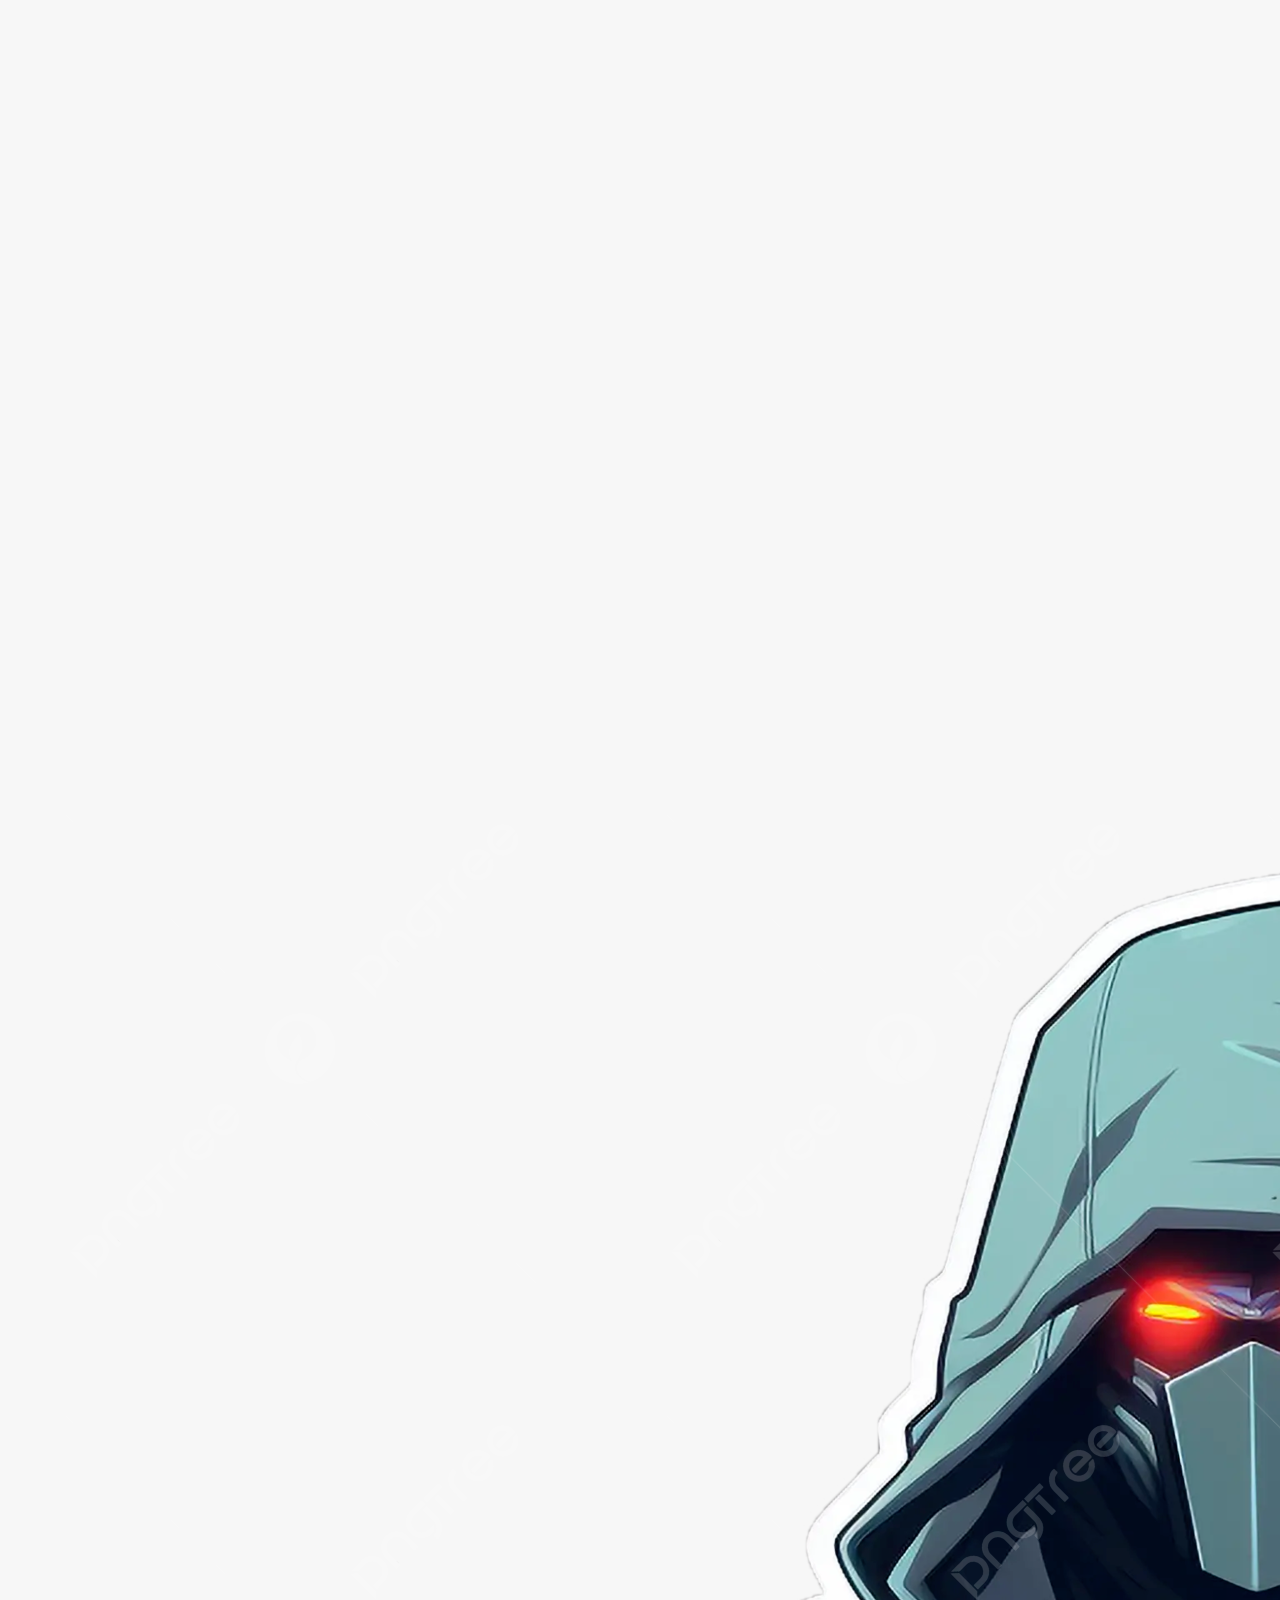
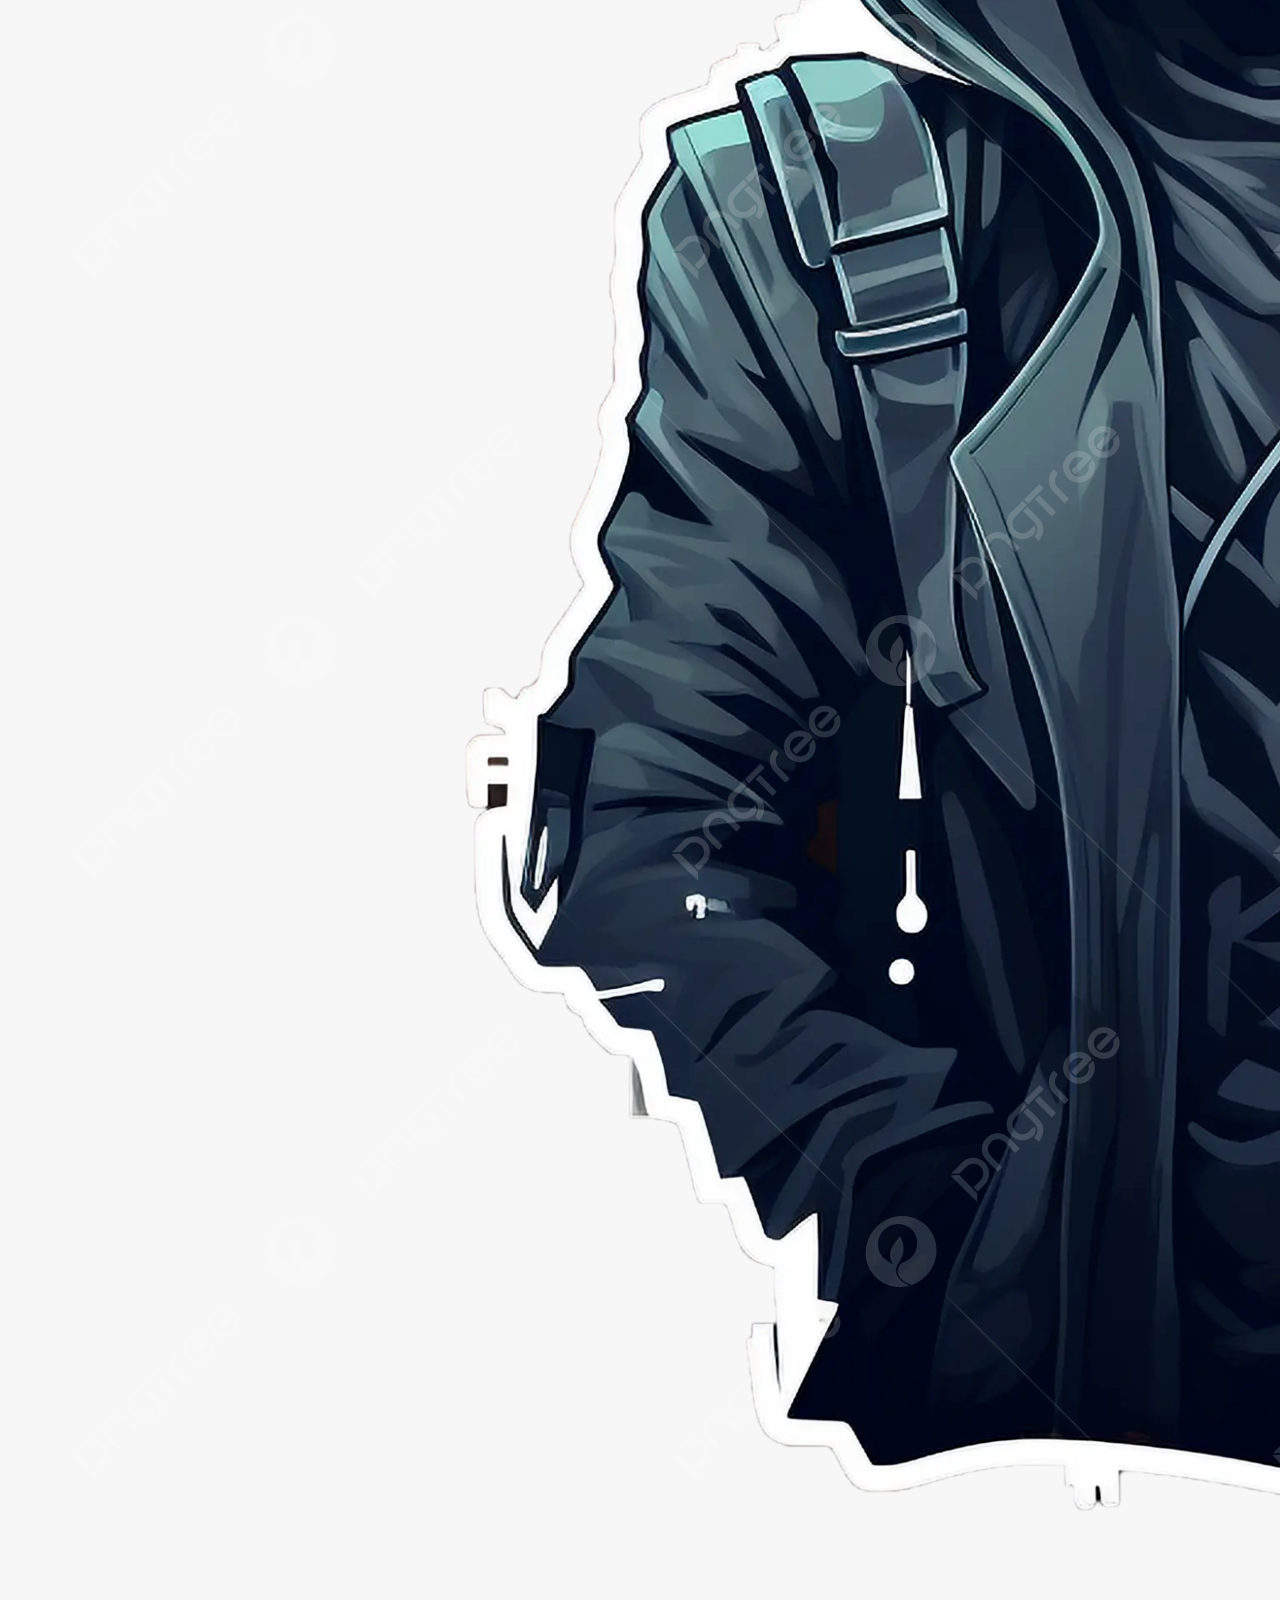
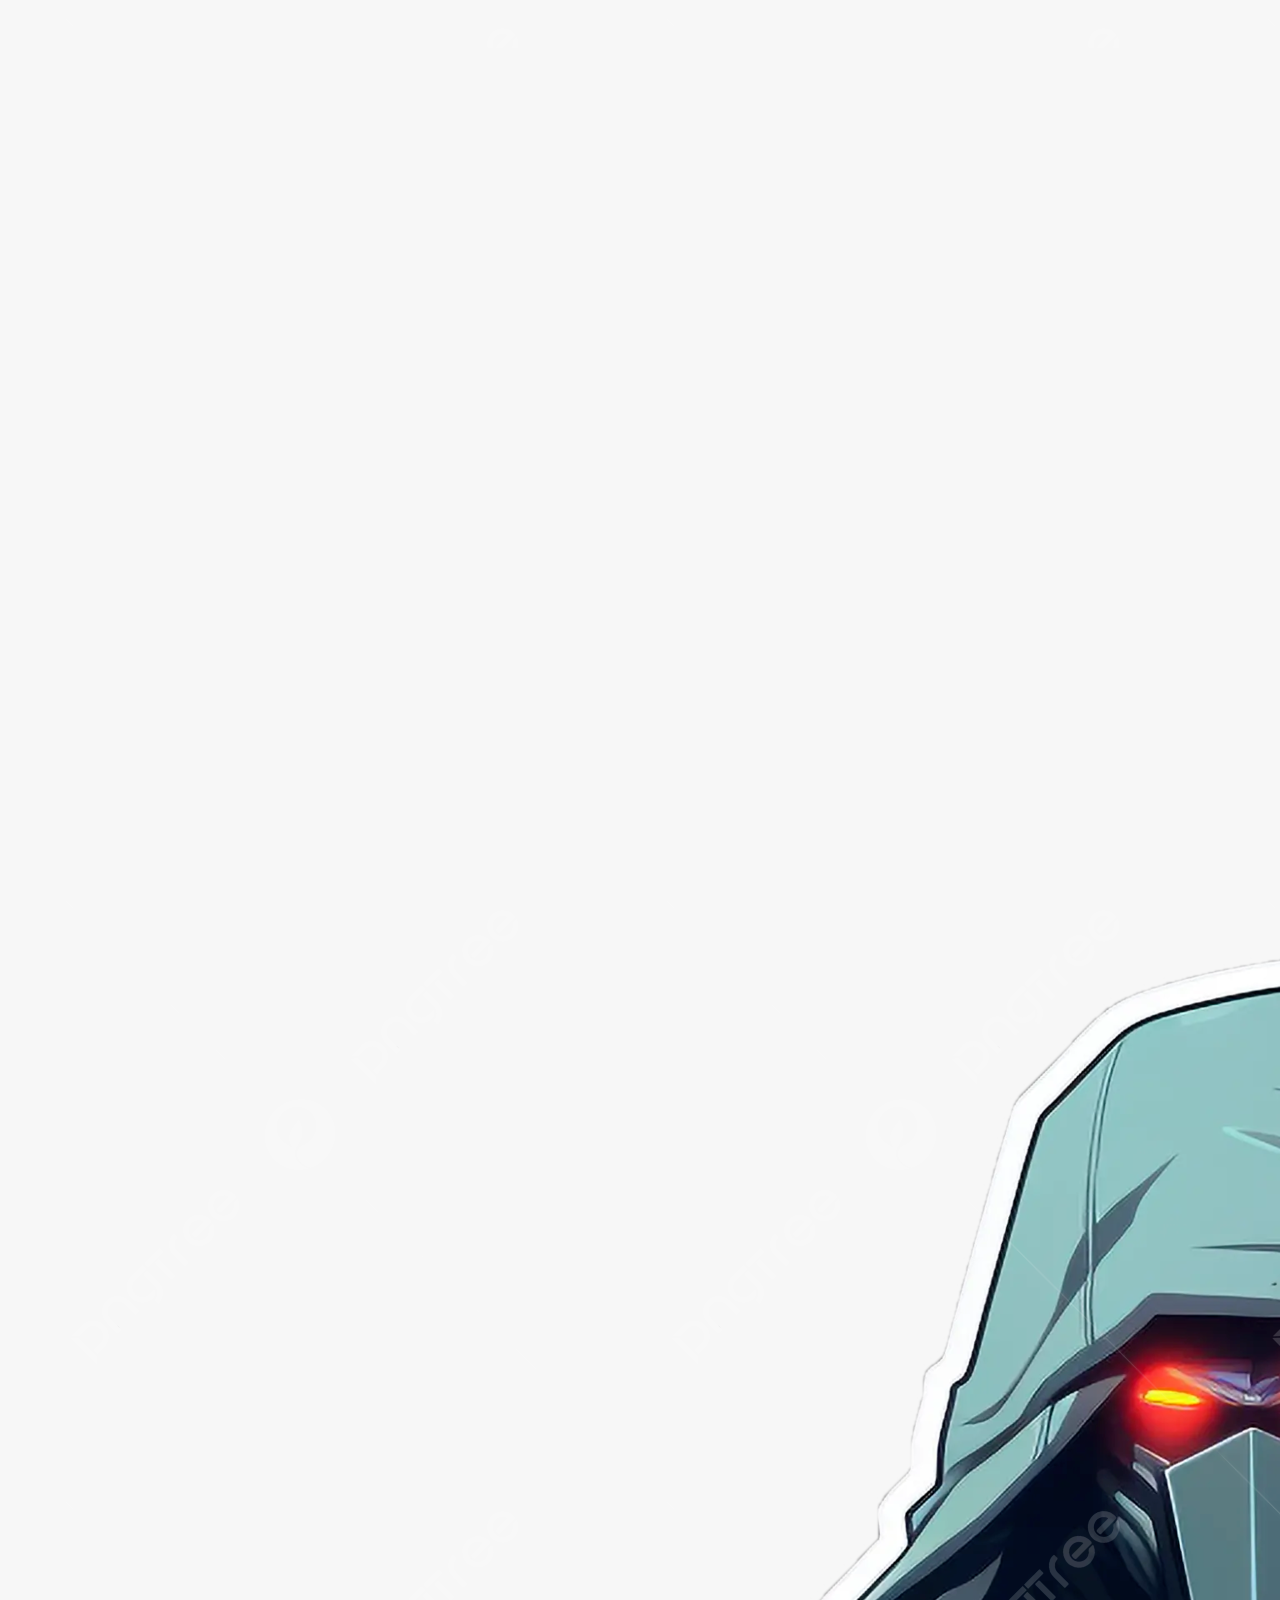
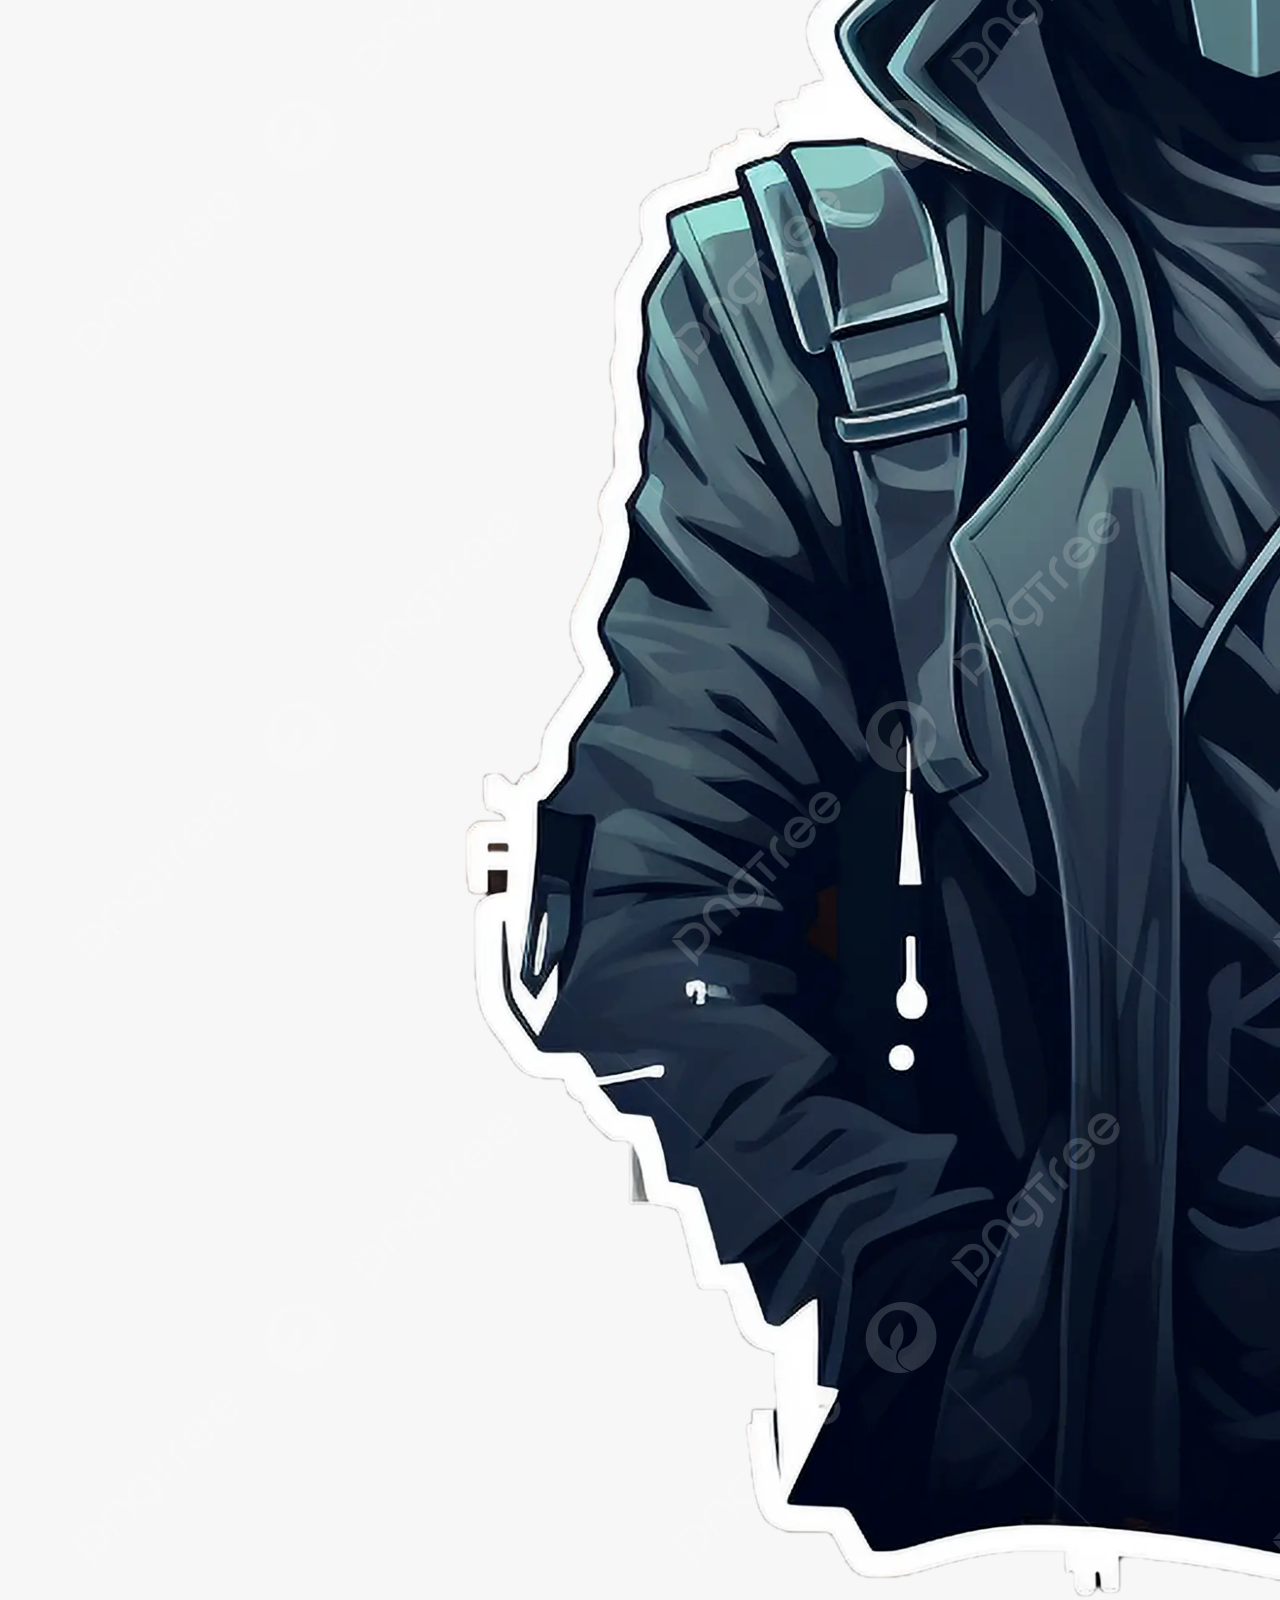
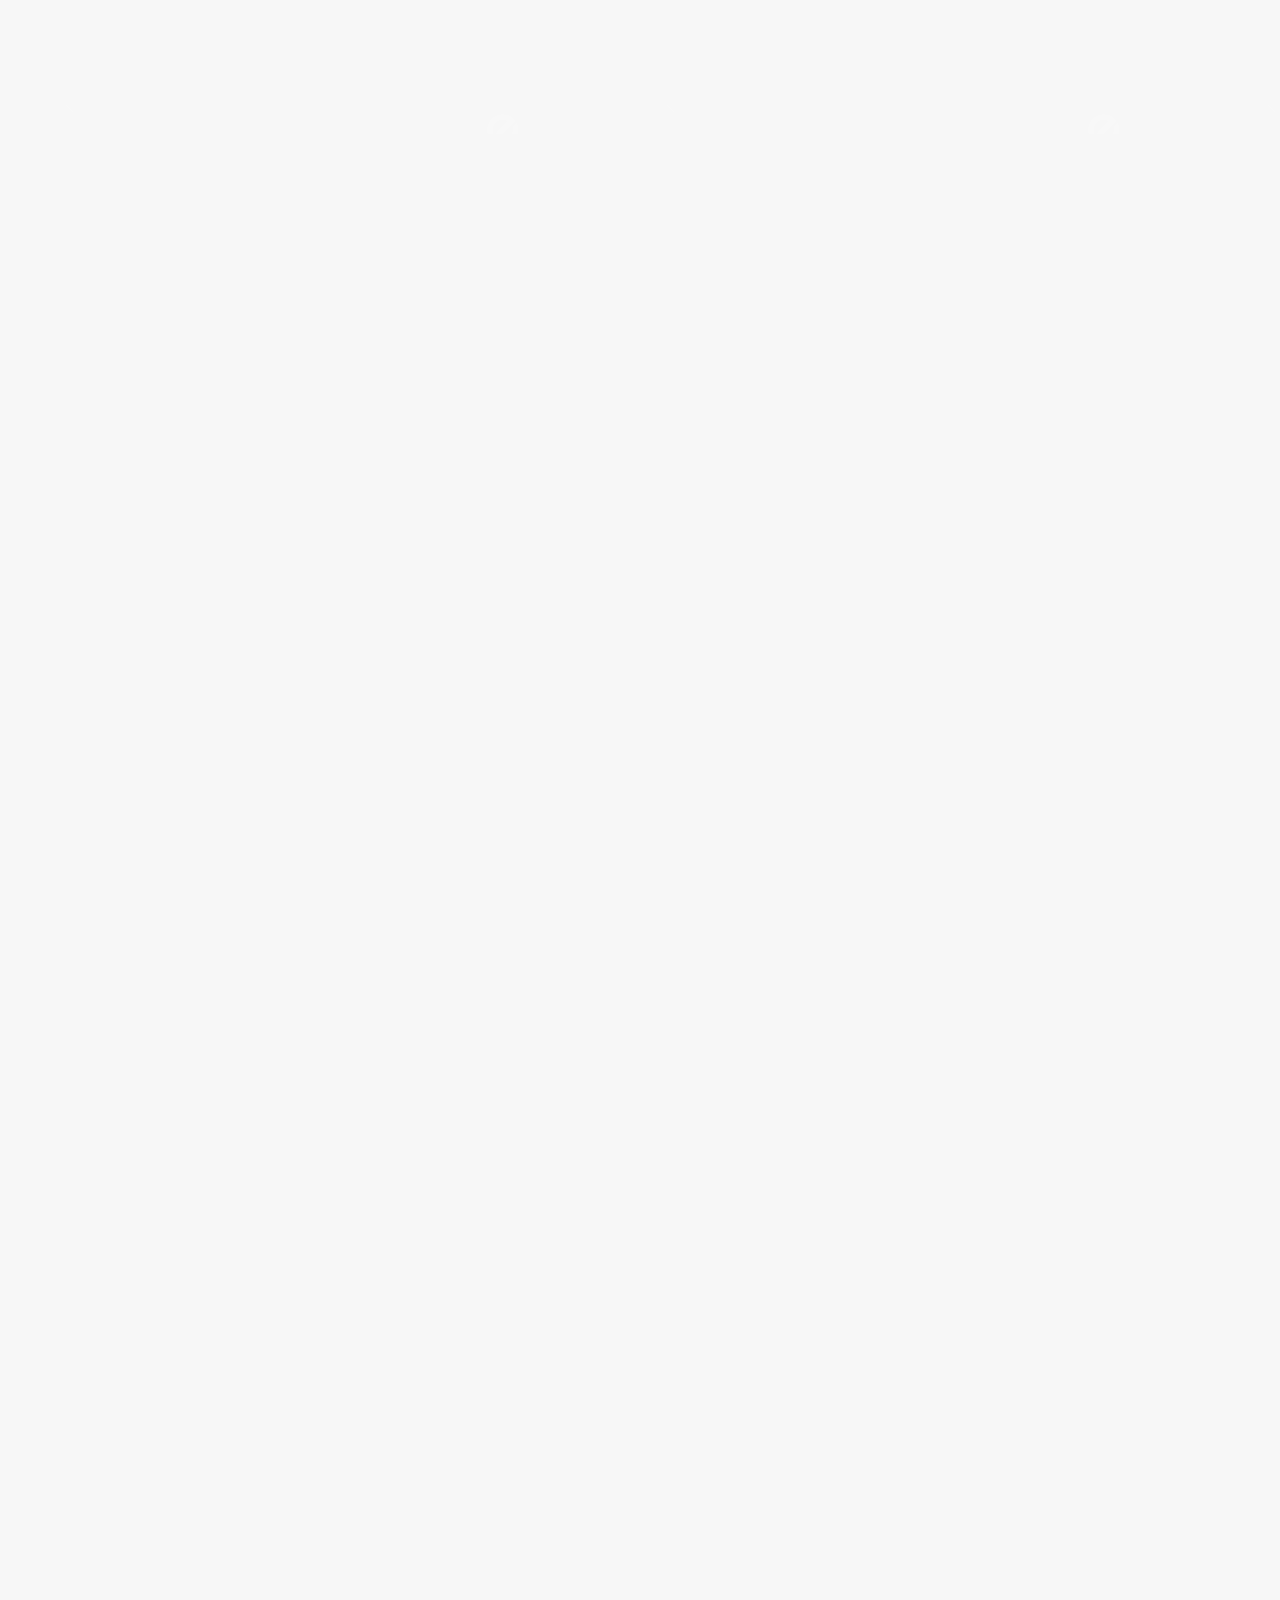
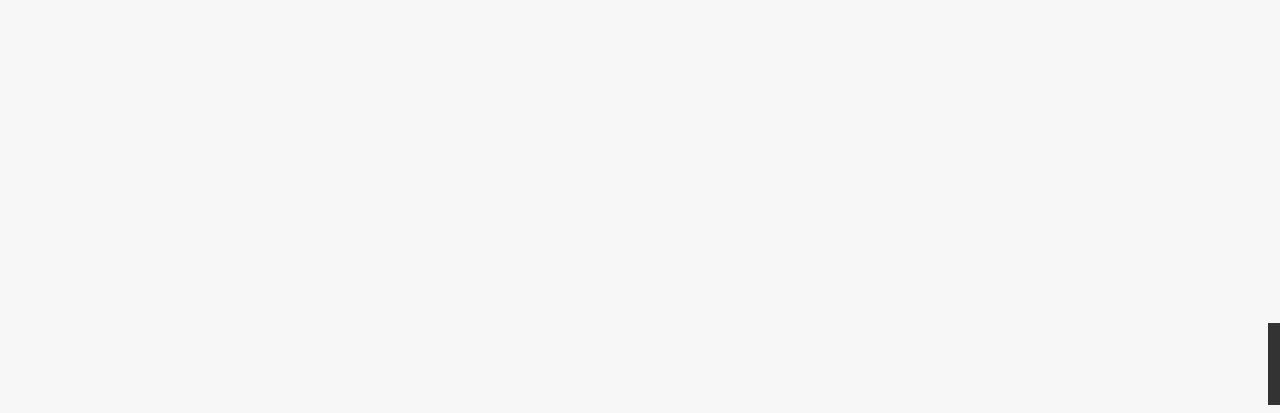
<file: index.html>
<!DOCTYPE html>
<html dir="rtl" lang="en">
  <head>
    <meta charset="UTF-8" />
    <meta name="viewport" content="width=device-width, initial-scale=1.0" />
    <meta property="og:title" content="welcom to plantera world" />
    <meta property="og:description" content="welcom to plantera world." />
    <meta property="og:image" content="imgs/pngtree-black-gaming-character-png-image_14127442.png"/>

<link rel="stylesheet" href="css/style.css">
    
    <link rel="stylesheet" href="https://cdnjs.cloudflare.com/ajax/libs/font-awesome/5.15.1/css/all.min.css" integrity="sha512-+4zCK9k+qNFUR5X+cKL9EIR+ZOhtIloNl9GIKS57V1MyNsYpYcUrUeQc9vNfzsWfV28IaLL3i96P9sdNyeRssA==" crossorigin="anonymous" />
    <title> plantera</title>
   
        
  </head>
  <body>
      
    <div class="container">
      <div class="nav-container">
          <img src="imgs/pngtree-iconic-gaming-character-sticker-detailed-transparent-background-png-image_13518668.png"
           alt="" style="width: 60px; "/> </a>
   
        <nav>
          <h3 class="logo"> plantera </h3>
            

          <ul>  
            <li><a href="./index.html">Home</a></li>
            <li><a href="#aboutus">About</a></li>
            <li><a href="#contactus">Games</a></li>
            <li><a href="#contactus">Contact</a></li>
             

          </ul>
        </nav>
      </div>
      <div class="hero">
        <div class="content">
          <h1>welcom to <span> plantera</span> world</h1>
          <h4>
            Embark on extraordinary adventures in our immersive fantasy universes.
          </h4>
          <a href="#qualities" class="btn">qualities</a>
        </div>
      </div>
      
      <section id="qualities">
        <h2>About</h2>
        <div class="qualities-container">

        <div class="quality">
          <div class="header-container">
            <i class="fas fa-tachometer-alt"></i>
            <h3>Plantera  </h3>
          </div>
          <p>
is an indie game studio in Saudi Arabia, focused on creating innovative games that resonate with global players          </p>
        </div>
        <div class="quality">
          <div class="header-container">
            <i class="fas fa-star"></i>
            <h3>team consists</h3>
          </div>
          <p>
Their team consists of skilled artists and developers using advanced technology to deliver high-quality gaming experiences.          </p>
        </div>
        <div class="quality">
          <div class="header-container">
            <i class="fas fa-money-bill-wave-alt"></i>
            <h3>goal </h3>
          </div>
          <p>
The goal is to lead the Saudi game industry and establish a global impact.

          </p>
        </div>
      </section>
           <section id="qualities">
        <h2>Our team and game</h2>
        <div class="qualities-container">

          

          <div class="container">
  <div id="section1">
    <div class="container1 w3-card" data-aos="zoom-in" id="h"><img src="imgs/pngtree-black-gaming-character-png-image_14127442.png">
        
      <div class="overlay">
        <div class="text">
          Mohammed Alhammad

Game Designer
        </div>
      </div>
    </div>
    <div class="container1 w3-card" data-aos="zoom-in"  id="ro"><img src="imgs/pngtree-iconic-gaming-character-sticker-detailed-transparent-background-png-image_13518668.png">
      <div class="overlay">
        <div class="text">
                      Mohammed Alhuqil
 3D Artist

        </div>
      </div>
    </div>
    <div class="container1 w3-card" data-aos="zoom-in" id="re"><img src="imgs/pngtree-fantasy-rpg-gaming-character-sticker-epic-hero-in-action-transparent-background-png-image_13502710.png">
      <div class="overlay">
        <div class="text"> Abdullah Alanazi 

Programmer
       </div>
      </div>
    </div>
  </div>
                <div class="container">
  <div id="section1">
    <div class="container1 w3-card" data-aos="zoom-in" id="h"><img src="imgs/pngtree-black-gaming-character-png-image_14127442.png">
        
      <div class="overlay">
        <div class="text">
          Khalid Game
Adventure game

        </div>
      </div>
    </div>
    <div class="container1 w3-card" data-aos="zoom-in"  id="ro"><img src="imgs/pngtree-iconic-gaming-character-sticker-detailed-transparent-background-png-image_13518668.png">
      <div class="overlay">
        <div class="text">
                    The Dungeon (Soon)
Adventure game

        </div>
      </div>
    </div>
    <div class="container1 w3-card" data-aos="zoom-in" id="re"><img src="imgs/pngtree-fantasy-rpg-gaming-character-sticker-epic-hero-in-action-transparent-background-png-image_13502710.png">
      <div class="overlay">
        <div class="text"> The Little Fisher
Adventure Game
       </div>
      </div>
    </div>
  </div>
      <div id='aboutus' class="about-container">
        <section class="about-us">
            <div class="about-content">
              <h1>
Get to know us more</h1>
              <p>

Indie Game Development Studio

</p>
                
     
                
            </div>
            <img src="imgs/pngtree-iconic-gaming-character-sticker-detailed-transparent-background-png-image_13518668.png" alt="" />
        </div>
          </section>
      </div>
      <section id="contactus" class="contact-us">
        <h2>Contact us
</h2>
               <p>
Feel free to contact us with any questions or concerns. You can use the form on our website or email us directly. We appreciate your interest and look forward to hearing from you
          </p>
          
        <form>
          <label for="name">Phone</label>
                        <p>+966556701790</p>

         
          <label for="email">Email</label>
            <p>planterahelp@gmail.com</p>
              <label for="name">Address
</label>
            
                        <p>Saudi Arabia - Riyadh </p>
            
            
          <label for="msg">Your message to us</label>
          <textarea name="message" id="msg" cols="1" rows="2"></textarea>
        <button class="btn" type='submit'>send</button>
        </form>
      </section>
     <footer>
        <p>Welcome to Plantera World</p>
        <div class="icons">
          <a href="https://www.instagram.com/" target="_blank"><i class="icon fa-brands fa-instagram"></i></a>
          <a href="https://www.linkedin.com/company/plantera-studio/posts/?feedView=all" target="_blank"><i class="icon fa-brands fa-linkedin"></i></a>
          <a href="https://x.com/planterastudio?s=21" target="_blank"><i class="icon fa-brands fa-twitter"></i></a>
        </div>
      </footer>
          
    </div>
  </body>
</html>
</file>
<file: css/style.css>
body {
  font-family: "Tajawal", sans-serif;
  background: #f7f7f7; /* لون الخلفية الأساسية */
  color: #333333; /* لون النصوص */
}

header {
  background: #222222; /* لون الشريط العلوي */
  padding: 1rem 0;
}

nav ul {
  display: flex;
  justify-content: space-around;
}

nav ul li a {
  text-decoration: none;
  color: #ffffff; /* لون روابط الشريط العلوي */
  padding: 0.5rem 1rem;
}

nav ul li a:hover {
  background: #444444; /* لون تفاعل */
  color: #f7f7f7;
}

section {
  padding: 2rem;
  text-align: center;
}

footer {
  background: #333333;
  color: #f7f7f7;
  text-align: center;
  padding: 1rem;
}

.social-icons a {
  margin: 0 1rem;
  color: #ffffff; /* لون الأيقونات */
  text-decoration: none;
}

.social-icons a:hover {
  color: #888888; /* لون تفاعل الأيقونات */
}
</file>
